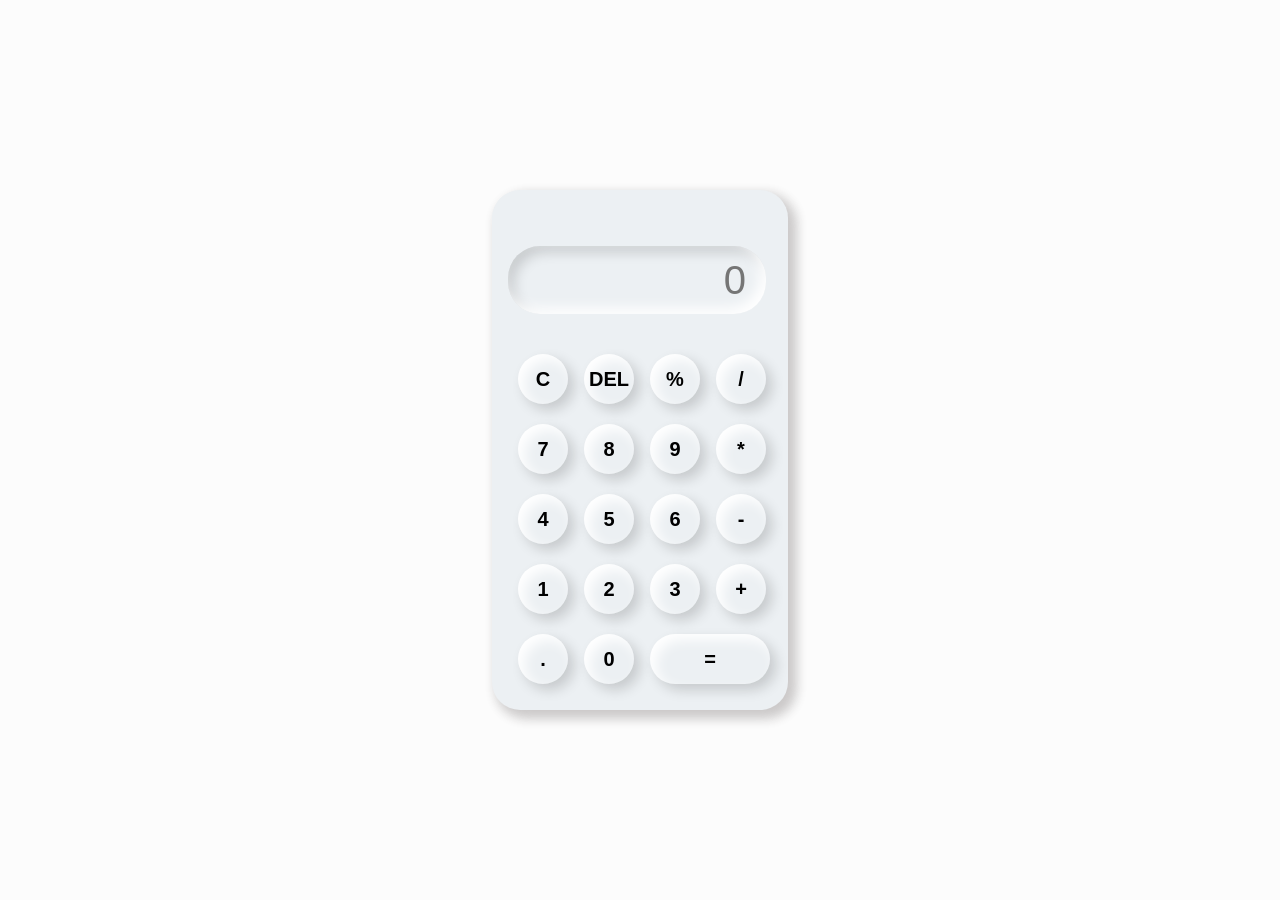
<file: index.html>
<!DOCTYPE html>
<html lang="en">

<head>
    <meta charset="UTF-8">
    <meta http-equiv="X-UA-Compatible" content="IE=edge">
    <meta name="viewport" content="width=device-width, initial-scale=1.0">
    <title>calculator app</title>

    <link rel="stylesheet" href="styles.css">
</head>

<body>
    <div class="container">
        <div class="calc">
            <input type="text" id="input-text" placeholder="0">
            <button id="sound-btn" onclick="clr()">C</button>
            <button id="sound-btn" onclick="del()">DEL</button>
            <button id="sound-btn" onclick="calculate('%')">%</button>
            <button id="sound-btn" onclick="calculate('/')">/</button>
            <button id="sound-btn" onclick="calculate('7')">7</button>
            <button id="sound-btn" onclick="calculate('8')">8</button>
            <button id="sound-btn" onclick="calculate('9')">9</button>
            <button id="sound-btn" onclick="calculate('*')">*</button>
            <button id="sound-btn" onclick="calculate('4')">4</button>
            <button id="sound-btn" onclick="calculate('5')">5</button>
            <button id="sound-btn" onclick="calculate('6')">6</button>
            <button id="sound-btn" onclick="calculate('-')">-</button>
            <button id="sound-btn" onclick="calculate('1')">1</button>
            <button id="sound-btn" onclick="calculate('2')">2</button>
            <button id="sound-btn" onclick="calculate('3')">3</button>
            <button id="sound-btn" onclick="calculate('+')">+</button>
            <button id="sound-btn" onclick="calculate('.')">.</button>
            <button id="sound-btn" onclick="calculate('0')">0</button>
            <button id="sound-btn" onclick="Result()" class="equal">=</button>
        </div>
    </div>

    <script src="script.js"></script>
</body>

</html>
</file>
<file: styles.css>
* {
    margin: 0;
    padding: 0;
    box-sizing: border-box;
    outline: none;
    font-family: sans-serif;
    background-color: #ecf0f3;
}

.container {
    height: 100vh;
    display: flex;
    align-items: center;
    justify-content: center;
    background-color: #fcfcfc;
}

.calc {
    box-shadow: 6px 6px 13px rgb(203, 200, 200), 6px 6px 13px rgba(0, 0, 0, 0.16);
    border-radius: 28px;
    padding: 16px;
    display: grid;
    grid-template-columns: repeat(4, 66px);
    /* background-color: rgb(241, 234, 234); */
}

input {
    grid-column: span 4;
    height: 68px;
    width: 258px;
    box-shadow: inset -6px -6px 13px #fff, inset 6px 6px 13px rgba(0, 0, 0, 0.16);
    background-color: #ecf0f3;
    border: none;
    border-radius: 32px;
    color: rgba(26, 25, 25);
    text-align: end;
    margin: 40px 0px 30px 0px;
    padding: 20px;
    font-size: 40px;
}

button {
    box-shadow: inset 6px 6px 13px #fff, 6px 6px 13px rgba(0, 0, 0, 0.16);
    background-color: #ecf0f3;
    border: none;
    border-radius: 50%;
    width: 50px;
    height: 50px;
    margin: 10px;
    font-weight: bold;
    font-size: 20px;
    cursor: pointer;
}

.equal {
    width: 120px;
    border-radius: 42px;
    box-shadow: inset 6px 6px 13px #fff, 6px 6px 13px rgba(0, 0, 0, 0.16);
    background-color: #ecf0f3;
}
</file>
